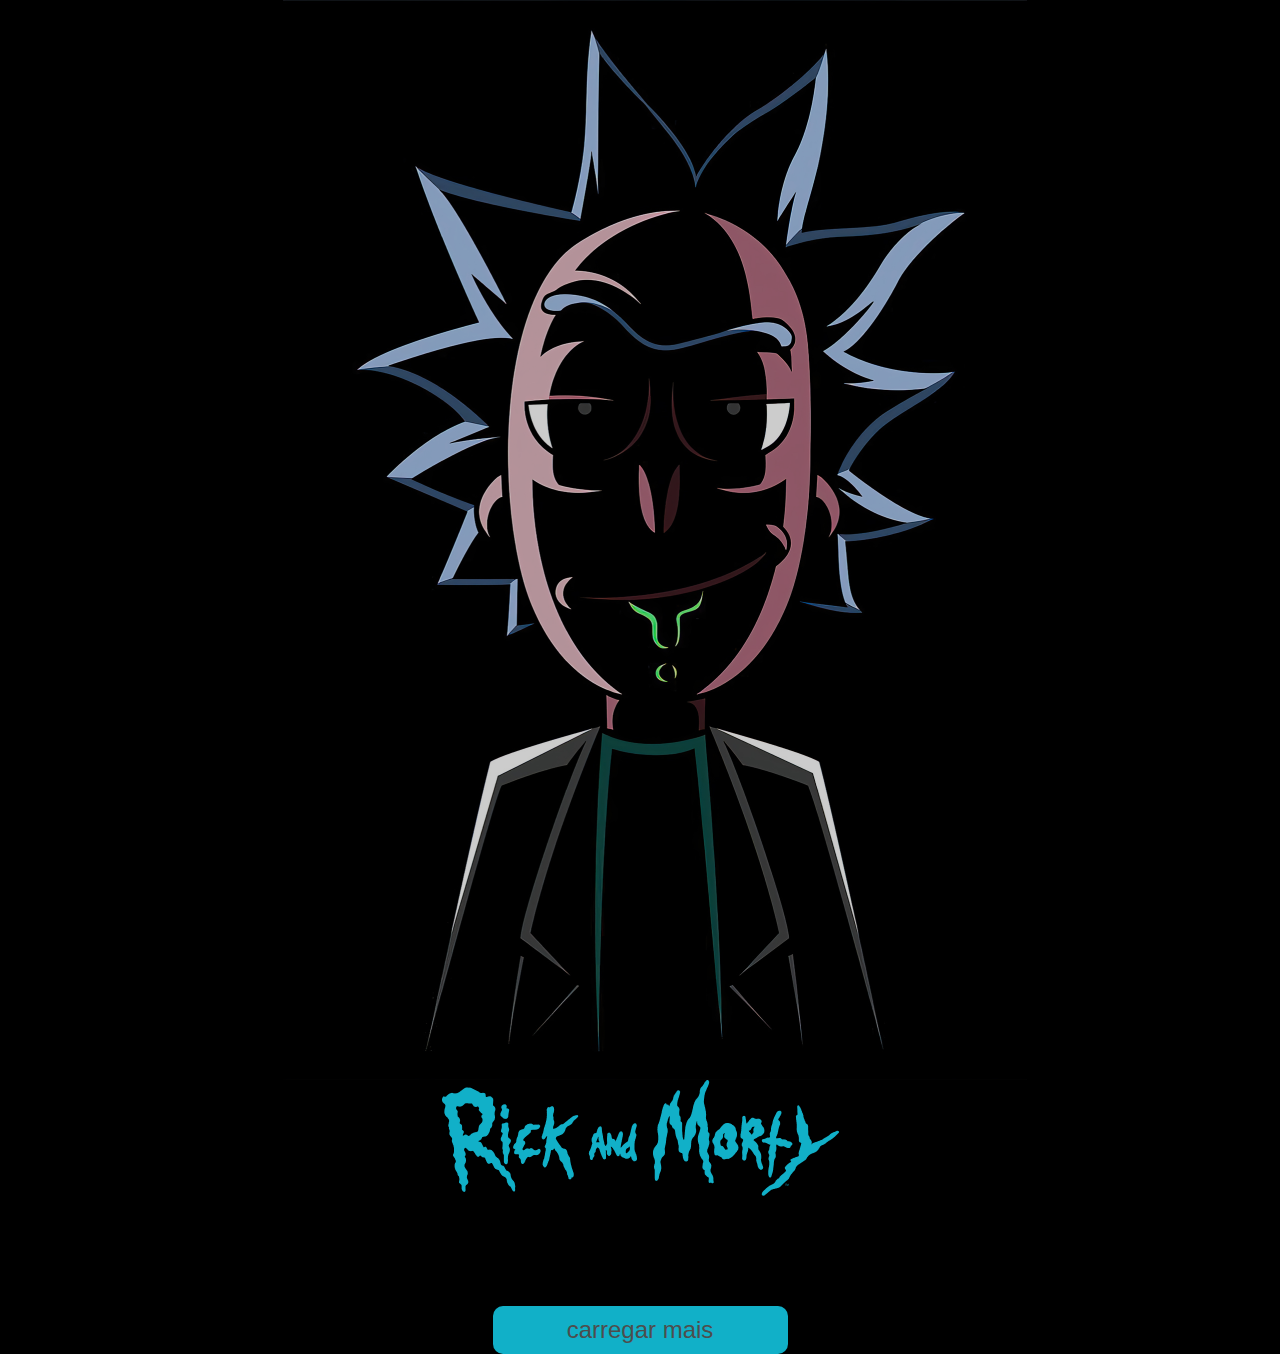
<file: projeto_rick/index.html>
<!DOCTYPE html>
<html lang="en">

<head>
    <meta charset="UTF-8">
    <meta name="viewport" content="width=device-width, initial-scale=1.0">
    <title>Rick and Morty API</title>
    <link rel="stylesheet" href="/projeto_rick/css/styles.css">
</head>

<body>
    <header class="rick">
        <img src="/projeto_rick/imgs/rick.png" alt="Rick Header">
        <h1>
            <img src="/projeto_rick/imgs/logo.png" alt="Logo Rick and Morty">
        </h1>
    </header>

    <div class="wrapper">
        <div class="container_personagens">
            
        </div>
        <button class="buscar_mais">
            carregar mais
        </button>
    </div>

    <script src="/projeto_rick/js/scripts.js"></script>
</body>

</html>
</file>
<file: projeto_rick/css/styles.css>
* {
    padding: 0;
    margin: 0;
    box-sizing: border-box;
}

body {
    background-color: #000;
}

img {
    max-width: 100%;
    display: block;
}

.wrapper,
header {
    max-width: 1660px;
    width: 90%;
    display: flex;
    justify-content: center;
    align-items: center;
    flex-direction: column;
    margin: 0 auto;
}


input[type="Personagens"] {
    border: none;
    outline: none;
    background: #1A1A1A;
    width: 100%;
    padding: 15px;
    border-radius: 61px;
    color: #fff;
}

form.rick {
    width: 786px;
    display: flex;
    align-items: center;
    justify-content: center;
    position: relative;
    margin-top: 100px;
}

form.rick button {
    position: absolute;
    background: transparent;
    border: none;
    right: 30px;
}

button.buscar_mais {
    border: none;
    border-radius: 10px;
    padding: 10px;
    max-width: 295px;
    width: 100%;
    font-size: 24px;
    color: #4D4D4D;
    background: #11B0C8;
    margin: 40px 0 0 0;
    cursor: pointer;
}


.card {
    margin: 10px;
}

.text_personagem{
    background: #11B0CB;
    padding: 30px;
    border-radius: 1px 0px 20px 20px;
    display: block;
    text-align: center;
    width: -webkit-fill-available;
}

.container_personagens {
    display: flex;
    flex-wrap: wrap;
    width: 90%;
    margin: 70px auto 0 auto;
}

@media (max-width: 600px) {
    form.rick {
        width: 100%;
    }

    .wrapper,
    header {
        width: 100%;
        padding: 20px;
    }

}

.container_personagens {
    display: flex;
    flex-wrap: wrap;
    width: 90%;
    margin: 70px auto 0 auto;
}

.card img {
    border-radius: 35px 35px 0px 0px;
}
</file>
